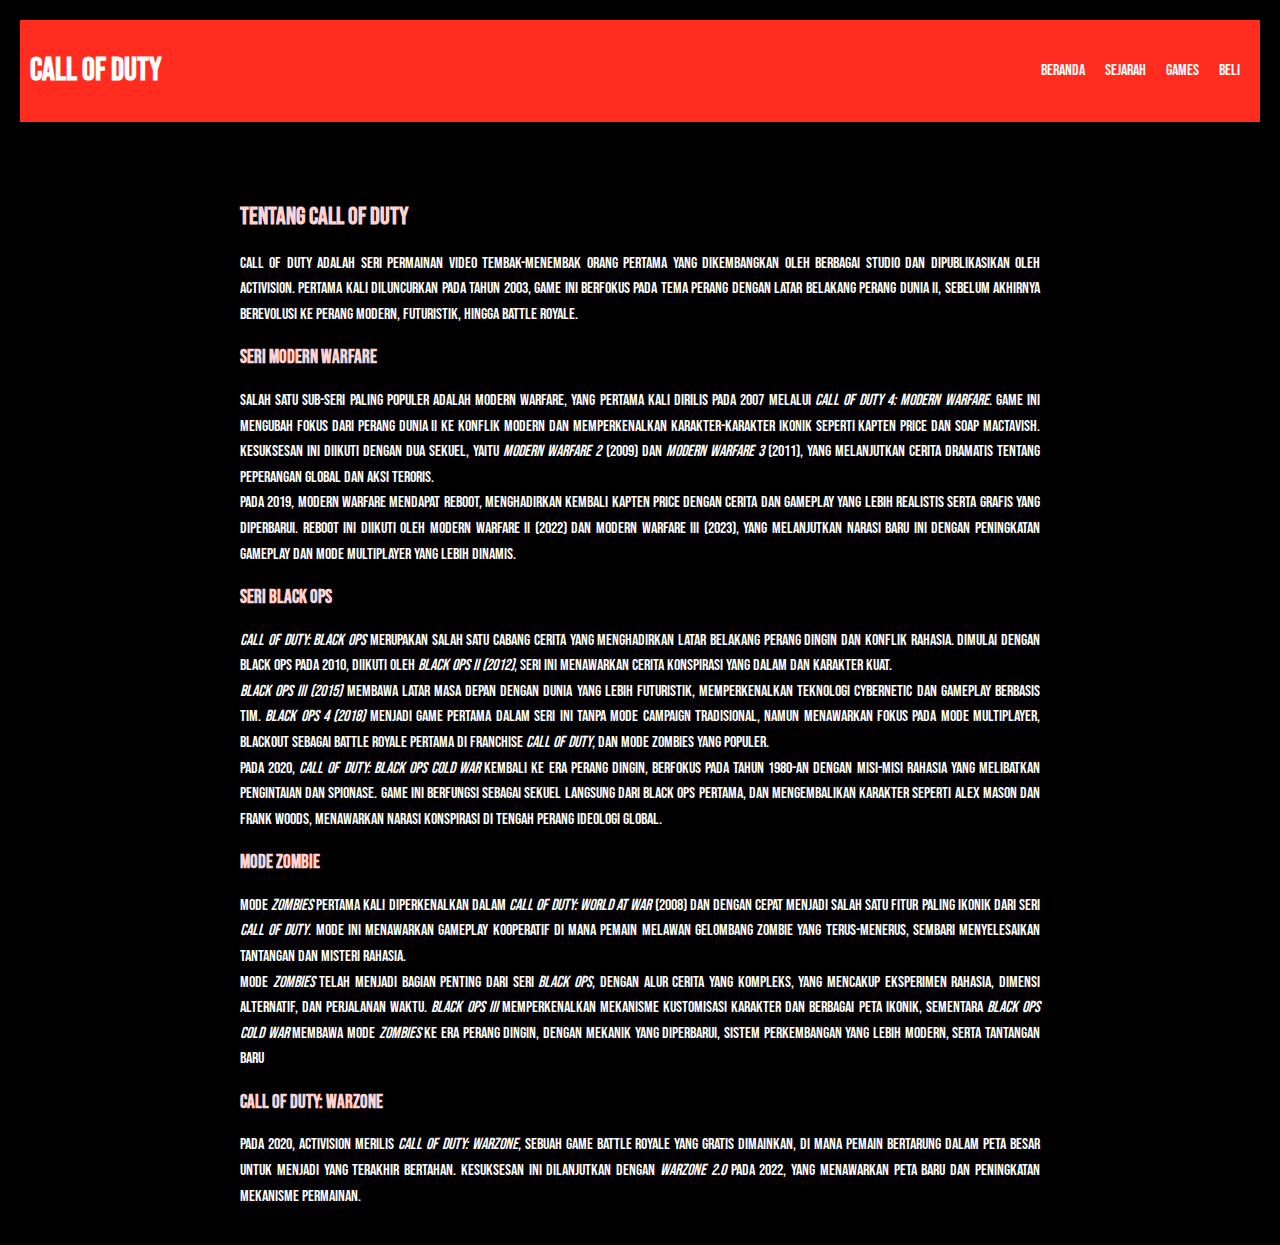
<file: index.html>
<!DOCTYPE html>
<html lang="id">
<head>
    <title>Seri Call of Duty</title>
    <link rel="stylesheet" href="css/styles.css">
    <link href="https://fonts.googleapis.com/css2?family=Bebas+Neue&display=swap" rel="stylesheet">
</head>
<body>
    <!-- Header -->
    <header>
        <h1>Call of Duty</h1>
        <div class="navbar" id="navbar">
            <span class="icon" onclick="toggleMenu()">&#9776;</span> <!-- Ikon hamburger -->
            <div class="menu">
                <a href="index.html">Beranda</a>
                <a href="sejarah.html">Sejarah</a>
                <a href="game.html">Games</a>
                <a href="beli.html">Beli</a>
            </div>
        </div>
    </header>

    <!-- Konten Utama -->
    <section class="content">
        <article>
            <h2>Tentang Call of Duty</h2>
            <p>Call of Duty adalah seri permainan video tembak-menembak orang pertama yang dikembangkan oleh berbagai studio dan dipublikasikan oleh Activision. Pertama kali diluncurkan pada tahun 2003, game ini berfokus pada tema perang dengan latar belakang Perang Dunia II, sebelum akhirnya berevolusi ke perang modern, futuristik, hingga battle royale.</p>
            
            <h3>Seri Modern Warfare</h3>
            <p>Salah satu sub-seri paling populer adalah Modern Warfare, yang pertama kali dirilis pada 2007 melalui <em>Call of Duty 4: Modern Warfare</em>. Game ini mengubah fokus dari Perang Dunia II ke konflik modern dan memperkenalkan karakter-karakter ikonik seperti Kapten Price dan Soap MacTavish. Kesuksesan ini diikuti dengan dua sekuel, yaitu <em>Modern Warfare 2</em> (2009) dan <em>Modern Warfare 3</em> (2011), yang melanjutkan cerita dramatis tentang peperangan global dan aksi teroris.<br>
            Pada 2019, Modern Warfare mendapat reboot, menghadirkan kembali Kapten Price dengan cerita dan gameplay yang lebih realistis serta grafis yang diperbarui. Reboot ini diikuti oleh Modern Warfare II (2022) dan Modern Warfare III (2023), yang melanjutkan narasi baru ini dengan peningkatan gameplay dan mode multiplayer yang lebih dinamis.</p>
            
            <h3>Seri Black Ops</h3>
            <p><em>Call of Duty: Black Ops</em> merupakan salah satu cabang cerita yang menghadirkan latar belakang Perang Dingin dan konflik rahasia. Dimulai dengan Black Ops pada 2010, diikuti oleh <em>Black Ops II (2012)</em>, seri ini menawarkan cerita konspirasi yang dalam dan karakter kuat.<br>
            <em>Black Ops III (2015)</em> membawa latar masa depan dengan dunia yang lebih futuristik, memperkenalkan teknologi cybernetic dan gameplay berbasis tim. <em>Black Ops 4 (2018)</em> menjadi game pertama dalam seri ini tanpa mode campaign tradisional, namun menawarkan fokus pada mode multiplayer, Blackout sebagai battle royale pertama di franchise <em>Call of Duty</em>, dan mode Zombies yang populer.<br>
            Pada 2020, <em>Call of Duty: Black Ops Cold War</em> kembali ke era Perang Dingin, berfokus pada tahun 1980-an dengan misi-misi rahasia yang melibatkan pengintaian dan spionase. Game ini berfungsi sebagai sekuel langsung dari Black Ops pertama, dan mengembalikan karakter seperti Alex Mason dan Frank Woods, menawarkan narasi konspirasi di tengah perang ideologi global.</p>
            
            <h3>Mode Zombie</h3>
            <p>Mode <em>Zombies</em> pertama kali diperkenalkan dalam <em>Call of Duty: World at War</em> (2008) dan dengan cepat menjadi salah satu fitur paling ikonik dari seri <em>Call of Duty</em>. Mode ini menawarkan gameplay kooperatif di mana pemain melawan gelombang zombie yang terus-menerus, sembari menyelesaikan tantangan dan misteri rahasia.<br>
            Mode <em>Zombies</em> telah menjadi bagian penting dari seri <em>Black Ops</em>, dengan alur cerita yang kompleks, yang mencakup eksperimen rahasia, dimensi alternatif, dan perjalanan waktu. <em>Black Ops III</em> memperkenalkan mekanisme kustomisasi karakter dan berbagai peta ikonik, sementara <em>Black Ops Cold War</em> membawa mode <em>Zombies</em> ke era Perang Dingin, dengan mekanik yang diperbarui, sistem perkembangan yang lebih modern, serta tantangan baru</p>
            
            <h3>Call Of Duty: Warzone</h3>
            <p>Pada 2020, Activision merilis <em>Call of Duty: Warzone</em>, sebuah game battle royale yang gratis dimainkan, di mana pemain bertarung dalam peta besar untuk menjadi yang terakhir bertahan. Kesuksesan ini dilanjutkan dengan <em>Warzone 2.0</em> pada 2022, yang menawarkan peta baru dan peningkatan mekanisme permainan.</p>
        </article>
    </section>

    <!-- JavaScript untuk Toggle Menu -->
    <script>
        function toggleMenu() {
    var navbar = document.getElementById("navbar");
    navbar.classList.toggle("responsive");
}
    </script>
</body>
</html>
</file>
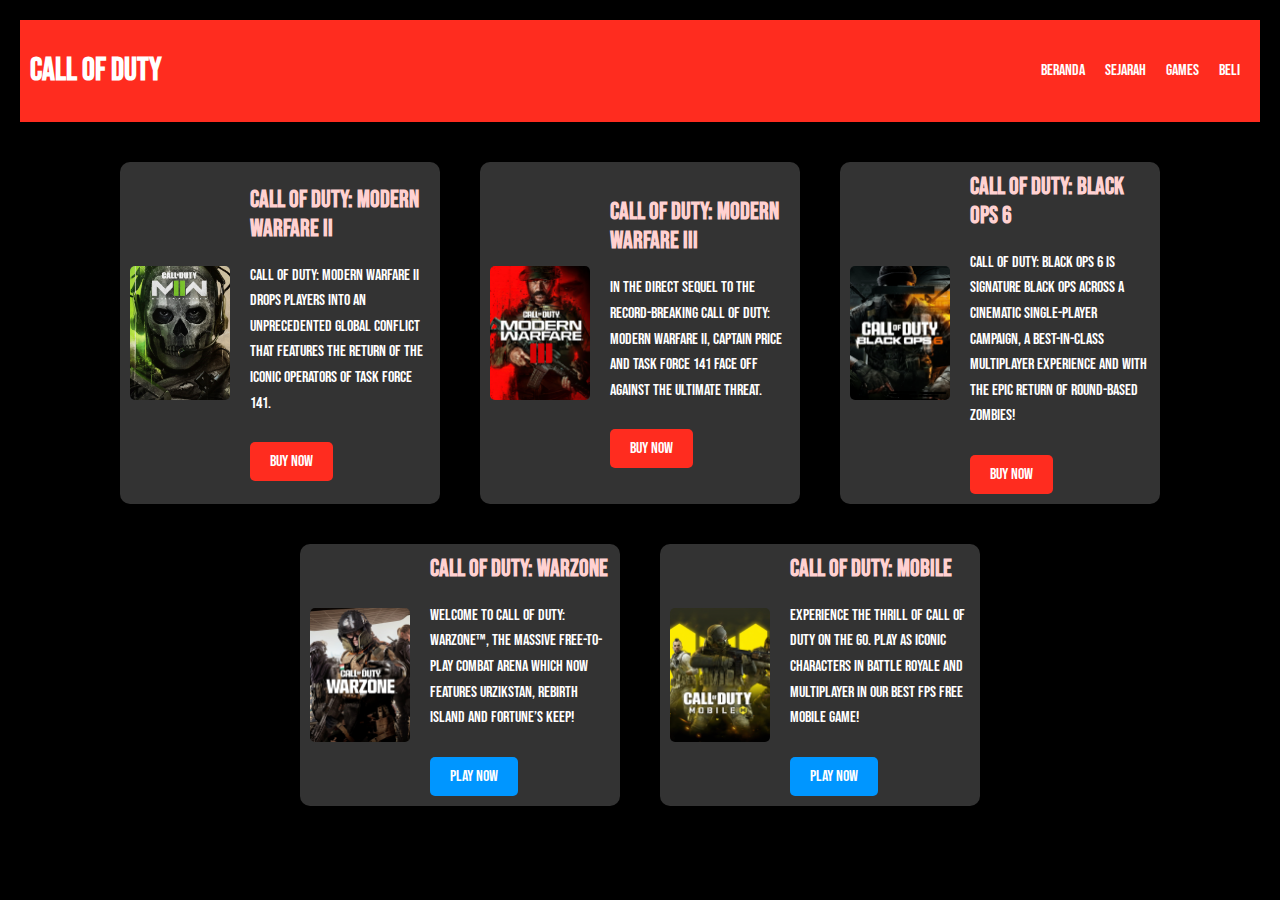
<file: beli.html>
<!DOCTYPE html>
<html lang="id">
<head>
    <title>Seri Call of Duty</title>
    <link rel="stylesheet" href="css/styles.css">
    <link href="https://fonts.googleapis.com/css2?family=Bebas+Neue&display=swap" rel="stylesheet">
</head>
<body>
    <!-- Header -->
    <header>
        <h1>Call of Duty</h1>
        <div class="navbar" id="navbar">
            <span class="icon" onclick="toggleMenu()">&#9776;</span> <!-- Ikon hamburger -->
            <div class="menu">
                <a href="index.html">Beranda</a>
                <a href="sejarah.html">Sejarah</a>
                <a href="game.html">Games</a>
                <a href="beli.html">Beli</a>
            </div>
        </div>
    </header>

    <script>
        function toggleMenu() {
    var navbar = document.getElementById("navbar");
    navbar.classList.toggle("responsive");
}
    </script>
    
<div class="container">
    <div class="game-container">
        <img src="img/mwii.jpg" alt="Call of Duty: Modern Warfare II" class="game-image">
        <div class="game-info">
            <h2>Call of Duty: Modern Warfare II</h2>
            <p>Call of Duty: Modern Warfare II drops players into an unprecedented global conflict that features the return of the iconic Operators of Task Force 141.</p>
            <a href="https://www.callofduty.com/store/games/modernwarfare2" class="buy-button">Buy Now</a>
        </div>
    </div>

    <div class="game-container">
        <img src="img/mwiii.jpg" alt="Call of Duty: Modern Warfare III" class="game-image">
        <div class="game-info">
            <h2>Call of Duty: Modern Warfare III</h2>
            <p>In the direct sequel to the record-breaking Call of Duty: Modern Warfare II, Captain Price and Task Force 141 face off against the ultimate threat.</p>
            <a href="https://www.callofduty.com/store/games/modernwarfare3" class="buy-button">Buy Now</a>
        </div>
    </div>
    
        <div class="game-container">
        <img src="img/bo6.jpg" alt="Call of Duty: Black Ops 6" class="game-image">
        <div class="game-info">
            <h2>Call of Duty: Black Ops 6</h2>
            <p>Call of Duty: Black Ops 6 is signature Black Ops across a cinematic single-player Campaign, a best-in-class Multiplayer experience and with the epic return of Round-Based Zombies!</p>
            <a href="https://www.callofduty.com/store/games/blackops6" class="buy-button">Buy Now</a>
        </div>
    </div>
    
            <div class="game-container">
        <img src="img/wz.jpg" alt="Call of Duty: Warzone" class="game-image">
        <div class="game-info">
            <h2>Call of Duty: Warzone</h2>
            <p>Welcome to Call of Duty: Warzone™, the massive free-to-play combat arena which now features Urzikstan, Rebirth Island and Fortune’s Keep!</p>
            <a href="https://www.callofduty.com/warzone" class="play-button">Play Now</a>
        </div>
    </div>
    
                <div class="game-container">
        <img src="img/codm.jpg" alt="Call of Duty: Mobile" class="game-image">
        <div class="game-info">
            <h2>Call of Duty: Mobile</h2>
            <p>Experience the thrill of Call of Duty on the go. Play as iconic characters in battle royale and multiplayer in our best fps free mobile game!</p>
            <a href="https://www.callofduty.com/mobile" class="play-button">Play Now</a>
        </div>
    </div>
</div>
</body>
</html>
</file>
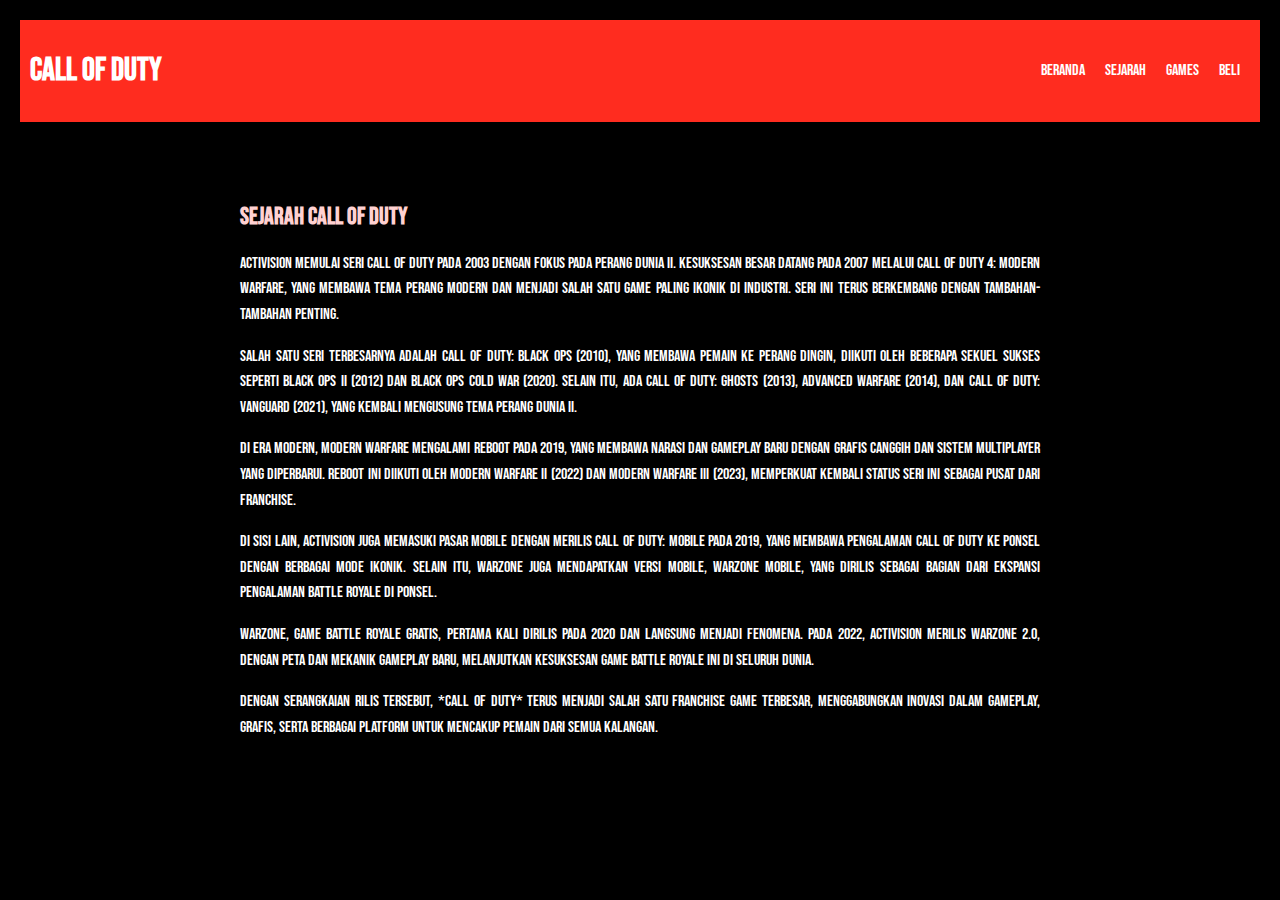
<file: sejarah.html>
<!DOCTYPE html>
<html lang="id">
<head>
    <title>Seri Call of Duty</title>
    <link rel="stylesheet" href="css/styles.css">
    <link href="https://fonts.googleapis.com/css2?family=Bebas+Neue&display=swap" rel="stylesheet">
</head>
<body>
    <!-- Header -->
    <header>
        <h1>Call of Duty</h1>
        <div class="navbar" id="navbar">
            <span class="icon" onclick="toggleMenu()">&#9776;</span> <!-- Ikon hamburger -->
            <div class="menu">
                <a href="index.html">Beranda</a>
                <a href="sejarah.html">Sejarah</a>
                <a href="game.html">Games</a>
                <a href="beli.html">Beli</a>
            </div>
        </div>
    </header>

    <script>
        function toggleMenu() {
    var navbar = document.getElementById("navbar");
    navbar.classList.toggle("responsive");
}
    </script>
    
    <section class="content">
    <h2>Sejarah Call Of Duty</h2>
    <p>Activision memulai seri Call of Duty pada 2003 dengan fokus pada Perang Dunia II. Kesuksesan besar datang pada 2007 melalui Call of Duty 4: Modern Warfare, yang membawa tema perang modern dan menjadi salah satu game paling ikonik di industri. Seri ini terus berkembang dengan tambahan-tambahan penting.</p>

    <p>Salah satu seri terbesarnya adalah Call of Duty: Black Ops (2010), yang membawa pemain ke Perang Dingin, diikuti oleh beberapa sekuel sukses seperti Black Ops II (2012) dan Black Ops Cold War (2020). Selain itu, ada Call of Duty: Ghosts (2013), Advanced Warfare (2014), dan Call of Duty: Vanguard (2021), yang kembali mengusung tema Perang Dunia II.</p>

    <p>Di era modern, Modern Warfare mengalami reboot pada 2019, yang membawa narasi dan gameplay baru dengan grafis canggih dan sistem multiplayer yang diperbarui. Reboot ini diikuti oleh Modern Warfare II (2022) dan Modern Warfare III (2023), memperkuat kembali status seri ini sebagai pusat dari franchise.</p>

    <p>Di sisi lain, Activision juga memasuki pasar mobile dengan merilis Call of Duty: Mobile pada 2019, yang membawa pengalaman Call of Duty ke ponsel dengan berbagai mode ikonik. Selain itu, Warzone juga mendapatkan versi mobile, Warzone Mobile, yang dirilis sebagai bagian dari ekspansi pengalaman battle royale di ponsel.</p>

    <p>Warzone, game battle royale gratis, pertama kali dirilis pada 2020 dan langsung menjadi fenomena. Pada 2022, Activision merilis Warzone 2.0, dengan peta dan mekanik gameplay baru, melanjutkan kesuksesan game battle royale ini di seluruh dunia.</p>

    <p>Dengan serangkaian rilis tersebut, *Call of Duty* terus menjadi salah satu franchise game terbesar, menggabungkan inovasi dalam gameplay, grafis, serta berbagai platform untuk mencakup pemain dari semua kalangan.</p>
     </section>
 </body>
</html>
</file>
<file: css/styles.css>
/* Body */
body {
    background-color: #000000;
    font-family: 'Bebas Neue', sans-serif;
    color: white;
    margin: 0;
    padding: 20px;
}

/* Mengatur overflow header */
header {
    display: flex;
    justify-content: space-between; /* Ini mengatur header agar rata */
    align-items: center;
    padding: 10px;
    background-color: #FF2C1F;
    color: white;
    z-index: 1; /* Tambahan untuk memastikan header tetap di atas */
    position: relative;
}

/* Content Section */
.content {
    margin: 80px auto 0;
    max-width: 800px;
    text-align: justify;
}

/* Navbar di layar kecil */
.navbar .menu {
    display: none; /* Awalnya disembunyikan */
}

.navbar.responsive .menu {
    display: block;
    position: absolute;
    top: 100px;
    left: 0;
    width: 100%;
    background-color: #333;
    text-align: center;
}

/* Tambahkan margin-top di konten jika menu terbuka */
.navbar.responsive + .content {
    margin-top: 150px; /* Sesuaikan dengan tinggi navbar */
}

.navbar .menu a {
    display: block;
    padding: 10px;
    color: white;
    text-decoration: none;
}

/* Mengatur ikon hamburger */
.icon {
    font-size: 30px;
    cursor: pointer;
}

/* Style untuk layar lebih besar */
@media (min-width: 768px) {
    .navbar .menu {
        display: flex;
        justify-content: space-around;
        width: auto;
        position: static;
    }

    .icon {
        display: none; /* Sembunyikan hamburger di layar besar */
    }
}

/* Headings */
h1 {
    color: white;
}

h2 {
    margin-top: 0;
}

h2, h3 {
    color: #ffd1d1;
}

/* Paragraph */
p {
    line-height: 1.6;
}

/* Table */
.tabel {
    border-spacing: 4px;
    justify-content: center;
    width: 80%;
    max-width: 1200px;
    margin: 0 auto;
}

.tabel-header {
    background-color: #FF2C1F;
}

.tabel-header th {
    padding: 10px;
    text-align: center;
    font-size: 18px;
}

.tabel-konten {
    background-color: #696969;
}

.tabel-genap {
    background-color: #696969;
}

.tabel-konten td {
    padding: 10px;
    font-size: 16px;
    color: white;
}

td>img {
    width: 100px;
}

/* Hover Effect for Table Rows */
.tabel-konten:hover {
    background-color: #F27A0D;
}

/* Container */
.container {
    display: flex;
    justify-content: center;
    flex-wrap: wrap;
    padding: 20px;
}

/* Game Container */
.game-container {
    width: 300px; 
    margin: 20px;
    background-color: #333; 
    padding: 10px;
    display: flex;
    justify-content: center;
    align-items: center;
    border-radius: 10px;
    box-shadow: 0 4px 8px rgba(0, 0, 0, 0.2);
}

/* Game Image */
.game-image {
    width: 100px;
    height: auto;
    margin-right: 20px;
    border-radius: 5px;
}

/* Game Info */
.game-info {
    color: white;
}

/* Buttons */
.buy-button, .play-button {
    display: inline-block;
    padding: 10px 20px;
    color: white;
    text-decoration: none;
    font-size: 16px;
    border-radius: 5px;
    margin-top: 10px;
}

/* Buy Button */
.buy-button {
    background-color: #FF2C1F;
}

.buy-button:hover {
    background-color: #F27A0D;
    cursor: pointer;
}

/* Play Button */
.play-button {
    background-color: #0096FF;
}

.play-button:hover {
    background-color: #1B75BB;
    cursor: pointer;
}
</file>
